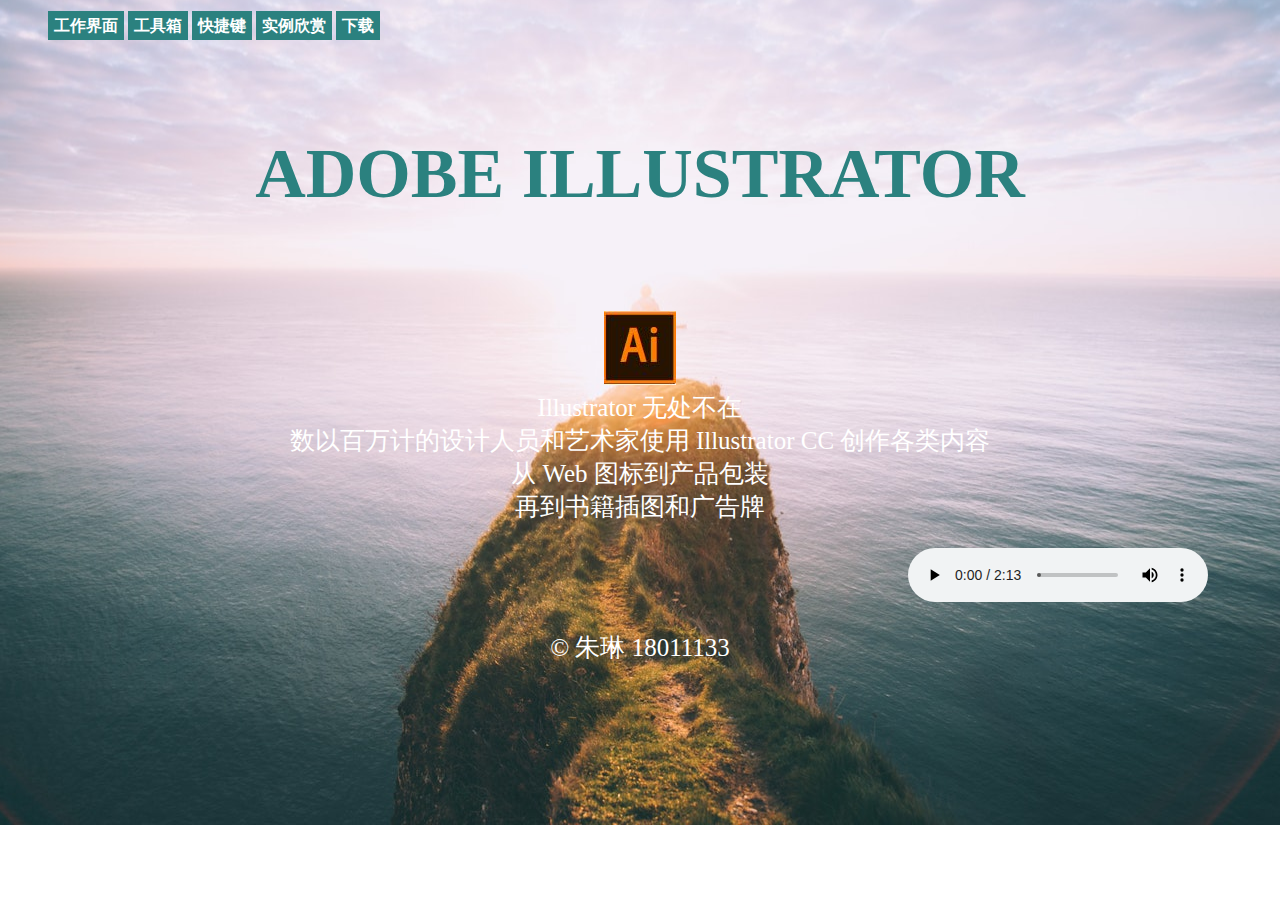
<file: index.html>
<!DOCTYPE html>
<html>
<head>
<meta charset="utf-8">
        <meta http-equiv="X-UA-Compatible" content="IE=edge">
        <title>WELCOME TO Adobe Illustrator </title>
        <meta name="description" content="An interactive getting started guide for AI.">
        <link rel="stylesheet" href="main.css">
</head>

<body >
    <!--navbar-->
<ul>
   <li><a href="page0.html">工作界面</a></li>
   <li><a href="page0.html">工具箱</a></li>
   <li><a href="page0.html">快捷键</a></li>
   <li><a href="page1.html">实例欣赏</a></li>
   <li><a href="https://creative.adobe.com/zh-cn/products/download/illustrator?promoid=Y69SGWKS&mv=other" target="_blank">下载</a></li>
</ul>
    
    <h1>
      <strong>ADOBE ILLUSTRATOR</strong>
    </h1>  
       <p>
           <img src="images/AI.JPG"/><br>
           Illustrator 无处不在
           <br>
           数以百万计的设计人员和艺术家使用 Illustrator CC 创作各类内容
           <br>从 Web 图标到产品包装
           <br>再到书籍插图和广告牌
       </p>
    <audio controls="controls" height="70" width="100">
  <source src="music.mp3" type="audio/mp3" />
  <source src="music.ogg" type="audio/ogg" />
  <embed height="100" width="70" src="music.mp3" />
</audio>
<footer>
  <p>© 朱琳 18011133</p>
</footer>
</body>
</html>
</file>
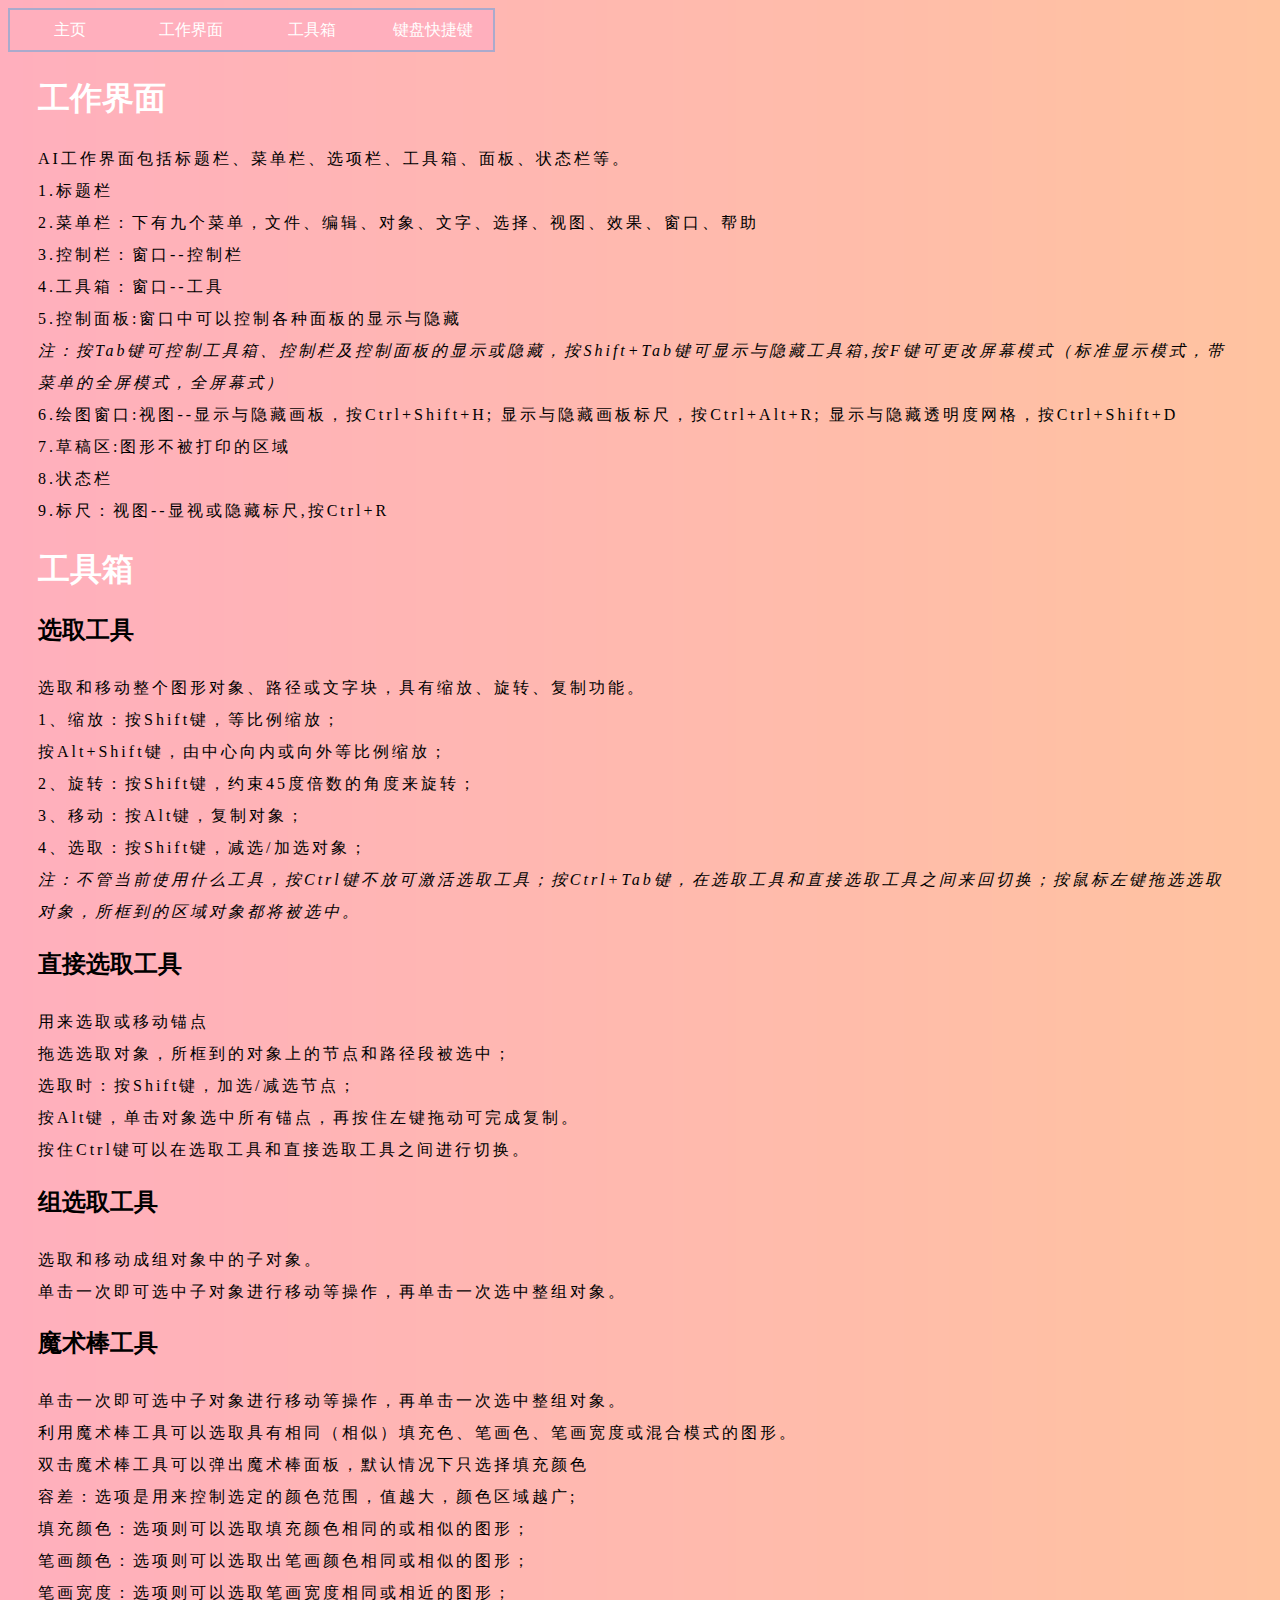
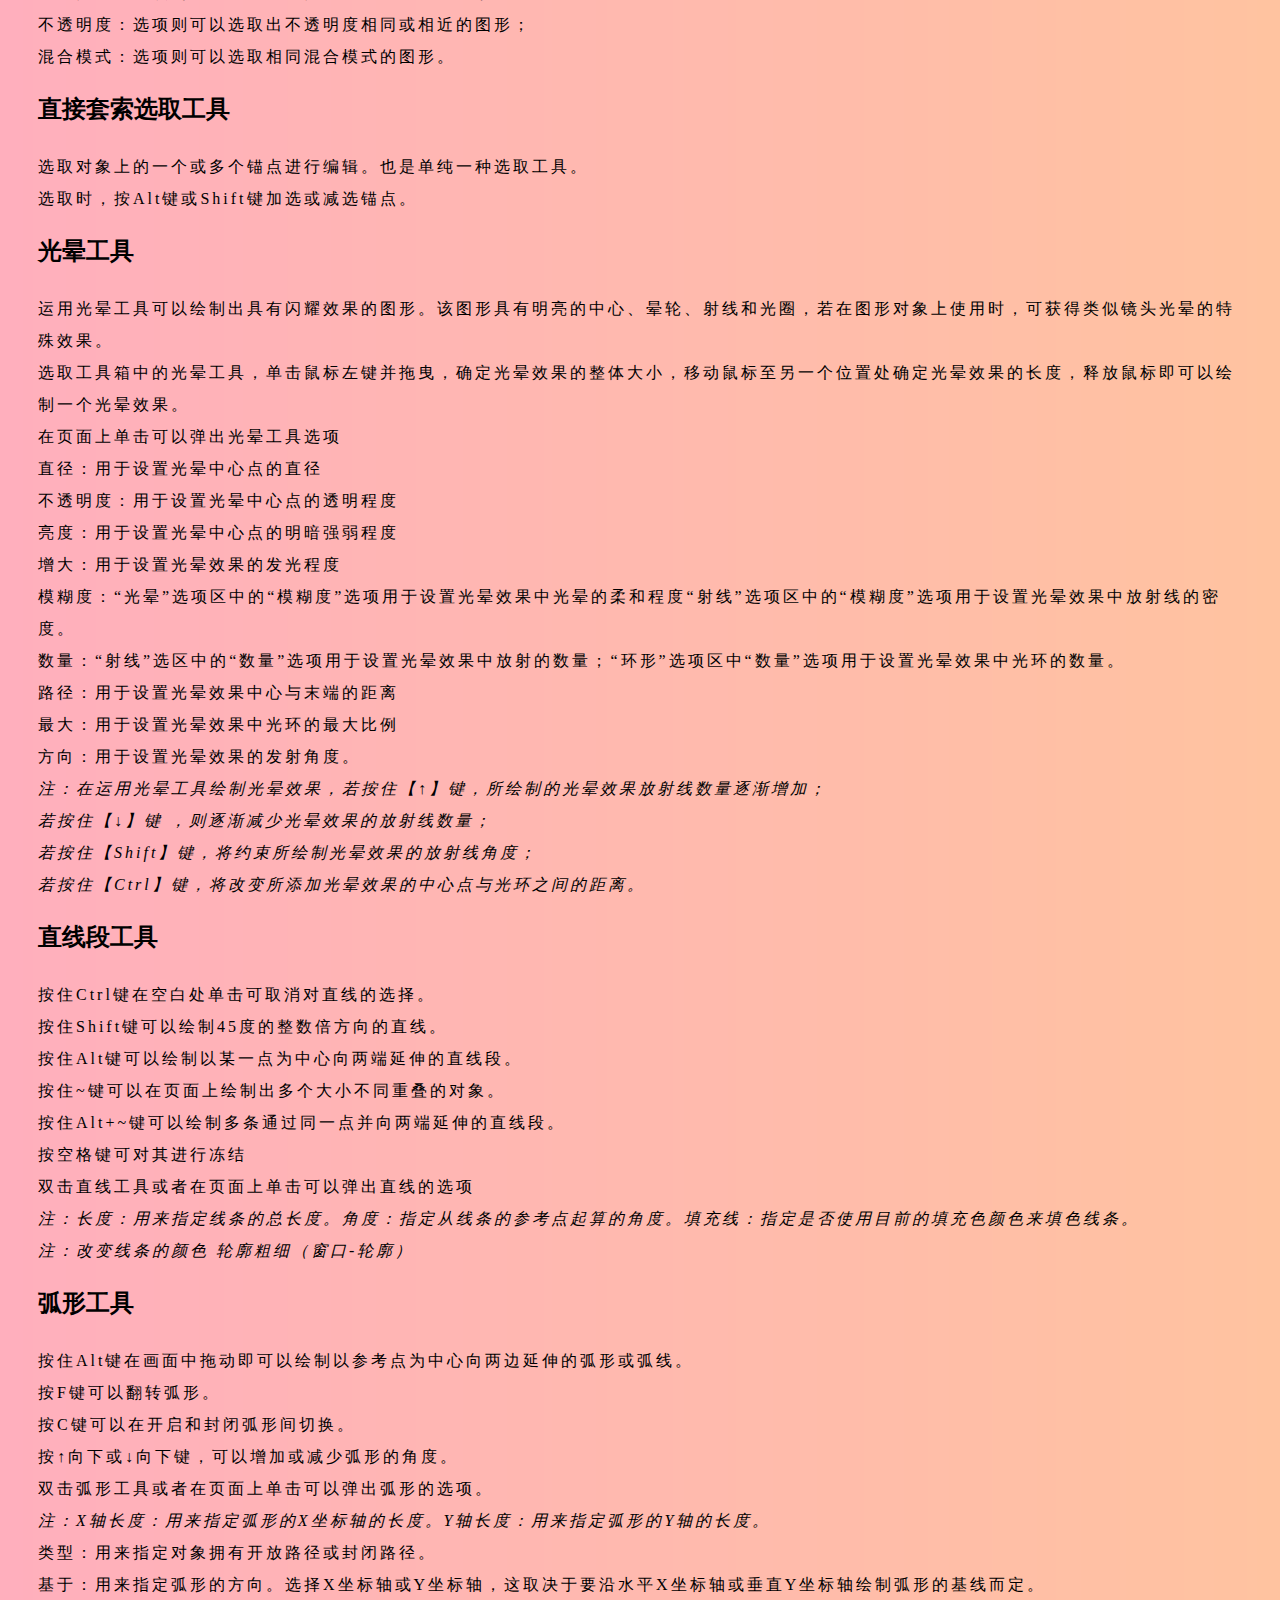
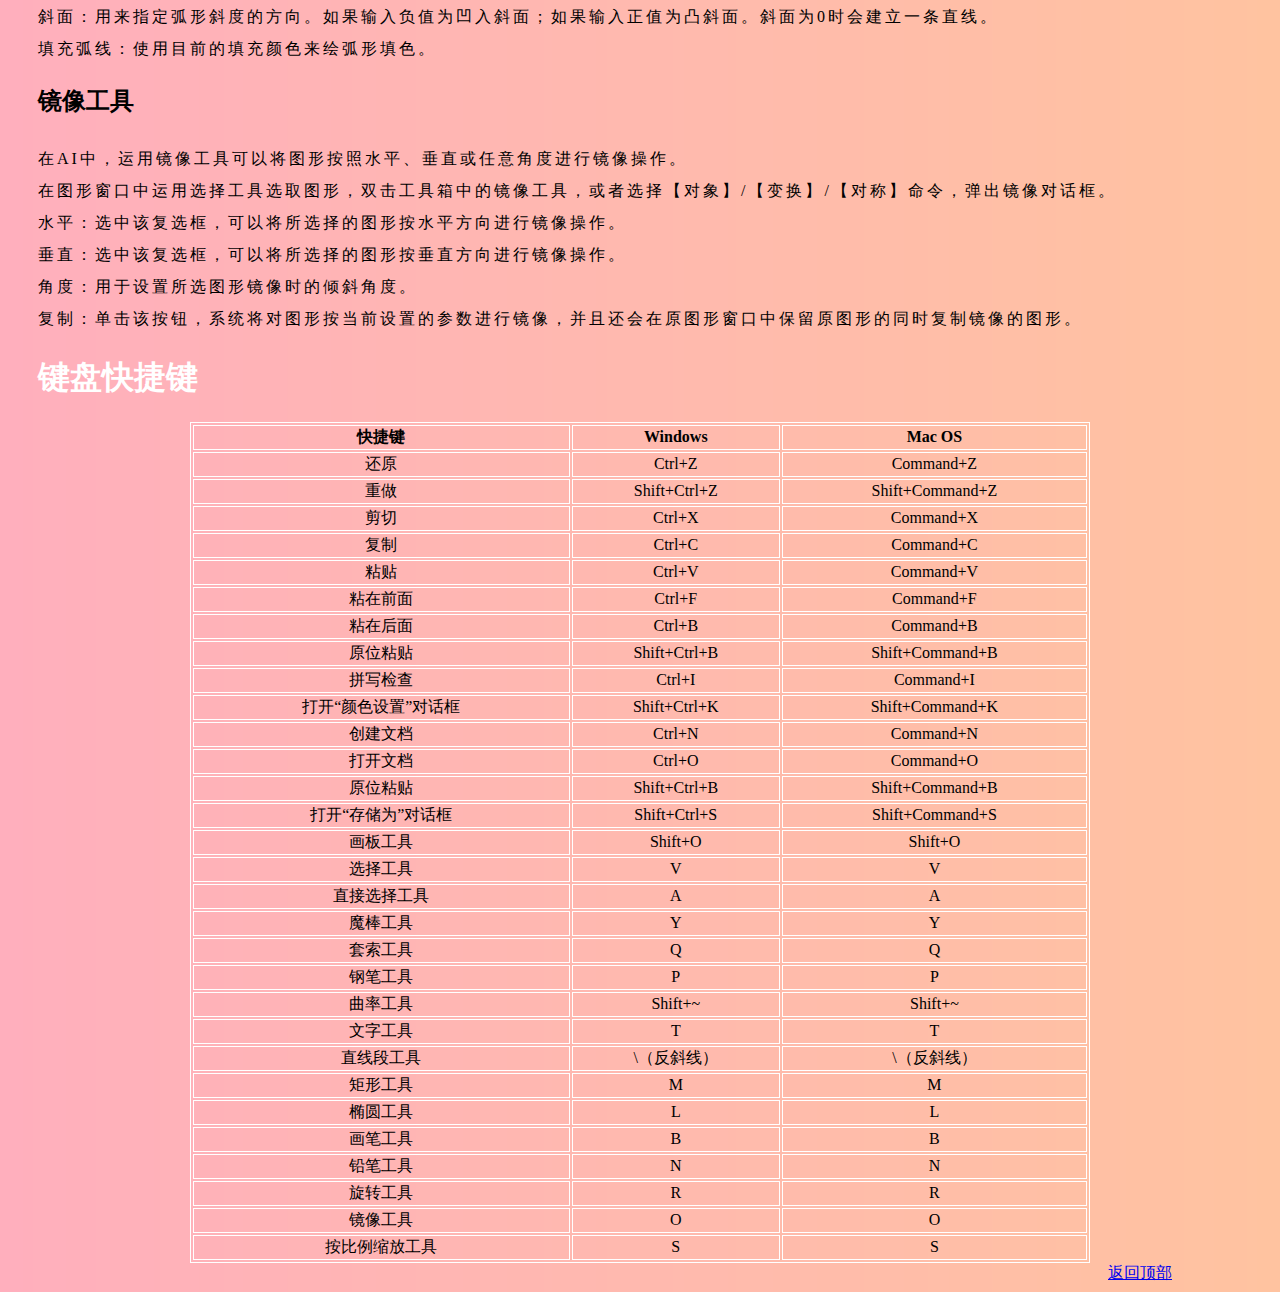
<file: page0.html>
<!DOCTYPE html>
<html>
<head>
<meta charset="utf-8">
        <meta http-equiv="X-UA-Compatible" content="IE=edge">
        <title>WELCOME TO Adobe Illustrator </title>
        <meta name="description" content="An interactive getting started guide for AI.">
        <link rel="stylesheet" href="page0.css">
</head>
<body>
<div class="menuDiv">
		<ul>
			<li>
                <a href="index.html">主页</a>
			</li> 
			<li>
				<a href="#工作界面">工作界面</a>
			</li> 
			<li>
				<a href="#">工具箱</a>
				<ul>
					<li><a href="#选取工具">选取工具</a></li>
					<li><a href="#直接选取工具">直接选取工具</a></li>
					<li><a href="#组选取工具">组选取工具</a></li>
					<li><a href="#魔术棒工具">魔术棒工具</a></li>
					<li><a href="#直接套索选取工具">直接套索选取工具</a></li>
                    <li><a href="#光晕工具">光晕工具</a></li>
                    <li><a href="#直线段工具">直线段工具</a></li>
                    <li><a href="#弧形工具">弧形工具</a></li>
                    <li><a href="#镜像工具">镜像工具</a></li>
				</ul>
			</li> 
			<li>
				<a href="#键盘快捷键">键盘快捷键</a>
			</li> 
		</ul>
	</div>
        <h1>
            <a name="工作界面">工作界面</a>  
        </h1>
        <p class="spread">
            AI工作界面包括标题栏、菜单栏、选项栏、工具箱、面板、状态栏等。<br>
            1.标题栏<br>
            2.菜单栏：下有九个菜单，文件、编辑、对象、文字、选择、视图、效果、窗口、帮助<br>
            3.控制栏：窗口--控制栏<br>
            4.工具箱：窗口--工具<br>
            5.控制面板:窗口中可以控制各种面板的显示与隐藏<br>
                <i>注：按Tab键可控制工具箱、控制栏及控制面板的显示或隐藏，按Shift+Tab键可显示与隐藏工具箱,按F键可更改屏幕模式（标准显示模式，带菜单的全屏模式，全屏幕式）</i><br>
            6.绘图窗口:视图--显示与隐藏画板，按Ctrl+Shift+H;   显示与隐藏画板标尺，按Ctrl+Alt+R;   显示与隐藏透明度网格，按Ctrl+Shift+D<br>
            7.草稿区:图形不被打印的区域<br>
            8.状态栏<br>
            9.标尺：视图--显视或隐藏标尺,按Ctrl+R
        </p>
        
        <h1>
            工具箱
        </h1>
        
    <h2><a name="选取工具">选取工具</a></h2><br>
 <p class="spread">
     选取和移动整个图形对象、路径或文字块，具有缩放、旋转、复制功能。<br>
 1、缩放：按Shift键，等比例缩放；<br>
       按Alt+Shift键，由中心向内或向外等比例缩放；<br>
 2、旋转：按Shift键，约束45度倍数的角度来旋转；<br>
 3、移动：按Alt键，复制对象；<br>
 4、选取：按Shift键，减选/加选对象；<br>
 <i>注：不管当前使用什么工具，按Ctrl键不放可激活选取工具；按Ctrl+Tab键，在选取工具和直接选取工具之间来回切换；按鼠标左键拖选选取对象，所框到的区域对象都将被选中。</i><br>
</p>
<h2><a name="直接选取工具">直接选取工具</a></h2><br>
    <p class="spread">
 用来选取或移动锚点<br>
 拖选选取对象，所框到的对象上的节点和路径段被选中；<br>
 选取时：按Shift键，加选/减选节点；<br>
        按Alt键，单击对象选中所有锚点，再按住左键拖动可完成复制。<br>
        按住Ctrl键可以在选取工具和直接选取工具之间进行切换。<br>
    </p>
    
<h2><a name="组选取工具">组选取工具</a></h2><br>
    <p class="spread">
 选取和移动成组对象中的子对象。<br>
 单击一次即可选中子对象进行移动等操作，再单击一次选中整组对象。<br>
    </p>

<h2><a name="魔术棒工具">魔术棒工具</a></h2><br>  
    <p class="spread">
 单击一次即可选中子对象进行移动等操作，再单击一次选中整组对象。<br>
 利用魔术棒工具可以选取具有相同（相似）填充色、笔画色、笔画宽度或混合模式的图形。<br>
 双击魔术棒工具可以弹出魔术棒面板，默认情况下只选择填充颜色<br>
 容差：选项是用来控制选定的颜色范围，值越大，颜色区域越广;<br>
 填充颜色：选项则可以选取填充颜色相同的或相似的图形；<br>
 笔画颜色：选项则可以选取出笔画颜色相同或相似的图形；<br>
 笔画宽度：选项则可以选取笔画宽度相同或相近的图形；<br>
 不透明度：选项则可以选取出不透明度相同或相近的图形；<br>
 混合模式：选项则可以选取相同混合模式的图形。<br>
    </p>   
<h2><a name="直接套索选取工具">直接套索选取工具</a></h2><br>
    <p class="spread">
 选取对象上的一个或多个锚点进行编辑。也是单纯一种选取工具。<br>
 选取时，按Alt键或Shift键加选或减选锚点。 <br>
    </p>    
    <h2><a name="光晕工具">光晕工具</a></h2><br>
    <p class="spread">
 运用光晕工具可以绘制出具有闪耀效果的图形。该图形具有明亮的中心、晕轮、射线和光圈，若在图形对象上使用时，可获得类似镜头光晕的特殊效果。<br>
 选取工具箱中的光晕工具，单击鼠标左键并拖曳，确定光晕效果的整体大小，移动鼠标至另一个位置处确定光晕效果的长度，释放鼠标即可以绘制一个光晕效果。<br>
 在页面上单击可以弹出光晕工具选项<br>
 直径：用于设置光晕中心点的直径<br>
 不透明度：用于设置光晕中心点的透明程度<br>
 亮度：用于设置光晕中心点的明暗强弱程度<br>
 增大：用于设置光晕效果的发光程度<br>
 模糊度：“光晕”选项区中的“模糊度”选项用于设置光晕效果中光晕的柔和程度“射线”选项区中的“模糊度”选项用于设置光晕效果中放射线的密度。<br>
 数量：“射线”选区中的“数量”选项用于设置光晕效果中放射的数量；“环形”选项区中“数量”选项用于设置光晕效果中光环的数量。<br>
 路径：用于设置光晕效果中心与末端的距离<br>
 最大：用于设置光晕效果中光环的最大比例<br>
 方向：用于设置光晕效果的发射角度。<br>
 <i>注：在运用光晕工具绘制光晕效果，若按住【↑】键，所绘制的光晕效果放射线数量逐渐增加；<br>若按住【↓】键 ，则逐渐减少光晕效果的放射线数量；<br>若按住【Shift】键，将约束所绘制光晕效果的放射线角度；<br>若按住【Ctrl】键，将改变所添加光晕效果的中心点与光环之间的距离。</i><br>
    </p>
 <h2><a name="直线段工具">直线段工具</a></h2><br>
    <p class="spread">
 按住Ctrl键在空白处单击可取消对直线的选择。<br>
 按住Shift键可以绘制45度的整数倍方向的直线。<br>
 按住Alt键可以绘制以某一点为中心向两端延伸的直线段。<br>
 按住~键可以在页面上绘制出多个大小不同重叠的对象。<br>
 按住Alt+~键可以绘制多条通过同一点并向两端延伸的直线段。<br>
 按空格键可对其进行冻结<br>
 双击直线工具或者在页面上单击可以弹出直线的选项<br>
 <i>注：长度：用来指定线条的总长度。角度：指定从线条的参考点起算的角度。填充线：指定是否使用目前的填充色颜色来填色线条。</i><br>
 <i>注：改变线条的颜色  轮廓粗细（窗口-轮廓）</i><br>
    </p>  
 <h2><a name="弧形工具">弧形工具</a></h2><br>
    <p class="spread">
 按住Alt键在画面中拖动即可以绘制以参考点为中心向两边延伸的弧形或弧线。<br>
 按F键可以翻转弧形。<br>
 按C键可以在开启和封闭弧形间切换。<br>
 按↑向下或↓向下键，可以增加或减少弧形的角度。<br>
 双击弧形工具或者在页面上单击可以弹出弧形的选项。<br>
 <i>注：X轴长度：用来指定弧形的X坐标轴的长度。Y轴长度：用来指定弧形的Y轴的长度。</i><br>
 类型：用来指定对象拥有开放路径或封闭路径。<br>
 基于：用来指定弧形的方向。选择X坐标轴或Y坐标轴，这取决于要沿水平X坐标轴或垂直Y坐标轴绘制弧形的基线而定。<br>
 斜面：用来指定弧形斜度的方向。如果输入负值为凹入斜面；如果输入正值为凸斜面。斜面为0时会建立一条直线。<br>
 填充弧线：使用目前的填充颜色来绘弧形填色。<br>
    </p>
 <h2><a name="镜像工具">镜像工具</a></h2><br>
    <p class="spread">
 在AI中，运用镜像工具可以将图形按照水平、垂直或任意角度进行镜像操作。<br>
 在图形窗口中运用选择工具选取图形，双击工具箱中的镜像工具，或者选择【对象】/【变换】/【对称】命令，弹出镜像对话框。<br>
 水平：选中该复选框，可以将所选择的图形按水平方向进行镜像操作。<br>
 垂直：选中该复选框，可以将所选择的图形按垂直方向进行镜像操作。<br>
 角度：用于设置所选图形镜像时的倾斜角度。<br>
 复制：单击该按钮，系统将对图形按当前设置的参数进行镜像，并且还会在原图形窗口中保留原图形的同时复制镜像的图形。<br>
    </p>
    <h1><a name="键盘快捷键">
    键盘快捷键
    </a></h1>
    <p class="spread">   </p>
    <p>   </p>
    <p>   </p>
    <p>   </p>
    <table border="1" bordercolor="white" cell-spacing="60" align="center" width="900">
<tr>
<th>快捷键</th>
<th>Windows</th>
<th>Mac OS</th>    
</tr>
<tr>
<td>还原</td>
<td>Ctrl+Z</td>
<td>Command+Z</td>
</tr>
<tr>
<td>重做</td>
<td>Shift+Ctrl+Z</td>
<td>Shift+Command+Z</td>
</tr>
<tr>
<td>剪切</td>
<td>Ctrl+X</td>
<td>Command+X</td>
</tr>
<tr>
<td>复制</td>
<td>Ctrl+C</td>
<td>Command+C</td>
</tr>
        <tr>
<td>粘贴</td>
<td>Ctrl+V</td>
<td>Command+V</td>
</tr>
        <tr>
<td>粘在前面</td>
<td>Ctrl+F</td>
<td>Command+F</td>
</tr>
        <tr>
<td>粘在后面</td>
<td>Ctrl+B</td>
<td>Command+B</td>
</tr>
        <tr>
<td>原位粘贴</td>
<td>Shift+Ctrl+B</td>
<td>Shift+Command+B</td>
</tr>
   <tr>
<td>拼写检查</td>
<td>Ctrl+I</td>
<td>Command+I</td>
</tr>
         <tr>
<td>打开“颜色设置”对话框</td>
<td>Shift+Ctrl+K</td>
<td>Shift+Command+K</td>
</tr>
         <tr>
<td>创建文档</td>
<td>Ctrl+N</td>
<td>Command+N</td>
</tr>
         <tr>
<td>打开文档</td>
<td>Ctrl+O</td>
<td>Command+O</td>
</tr>
         <tr>
<td>原位粘贴</td>
<td>Shift+Ctrl+B</td>
<td>Shift+Command+B</td>
</tr>
         <tr>
<td>打开“存储为”对话框</td>
<td>Shift+Ctrl+S</td>
<td>Shift+Command+S</td>
</tr>
   <tr>
<td>画板工具</td>
<td>Shift+O</td>
<td>Shift+O</td>
</tr>  
    <tr>
<td>选择工具</td>
<td>V</td>
<td>V</td>
</tr> 
   <tr>
<td>直接选择工具</td>
<td>A</td>
<td>A</td>
</tr> 
    <tr>
<td>魔棒工具</td>
<td>Y</td>
<td>Y</td>
</tr>   
     <tr>
<td>套索工具</td>
<td>Q</td>
<td>Q</td>
</tr>   
   <tr>
<td>钢笔工具</td>
<td>P</td>
<td>P</td>
</tr> 
      <tr>
<td>曲率工具</td>
<td>Shift+~</td>
<td>Shift+~</td>
</tr>   
     <tr>
<td>文字工具</td>
<td>T</td>
<td>T</td>
</tr>  
     <tr>
<td>直线段工具</td>
<td>\（反斜线）</td>
<td>\（反斜线）</td>
   </tr> 
   <tr>
<td>矩形工具</td>
<td>M</td>
<td>M</td>
   </tr> 
    <tr>
<td>椭圆工具</td>
<td>L</td>
<td>L</td>
    </tr> 
    <tr>
<td>画笔工具</td>
<td>B</td>
<td>B</td>
    </tr> 
     <tr>
<td>铅笔工具</td>
<td>N</td>
<td>N</td>
    </tr> 
    <tr>
<td>旋转工具</td>
<td>R</td>
<td>R</td>
    </tr> 
    <tr>
<td>镜像工具</td>
<td>O</td>
<td>O</td>
    </tr> 
     <tr>
<td>按比例缩放工具</td>
<td>S</td>
<td>S</td>
    </tr> 
</table>
    <a href="#top" target="_self" id="up">返回顶部</a>

</body>
</html>
</file>
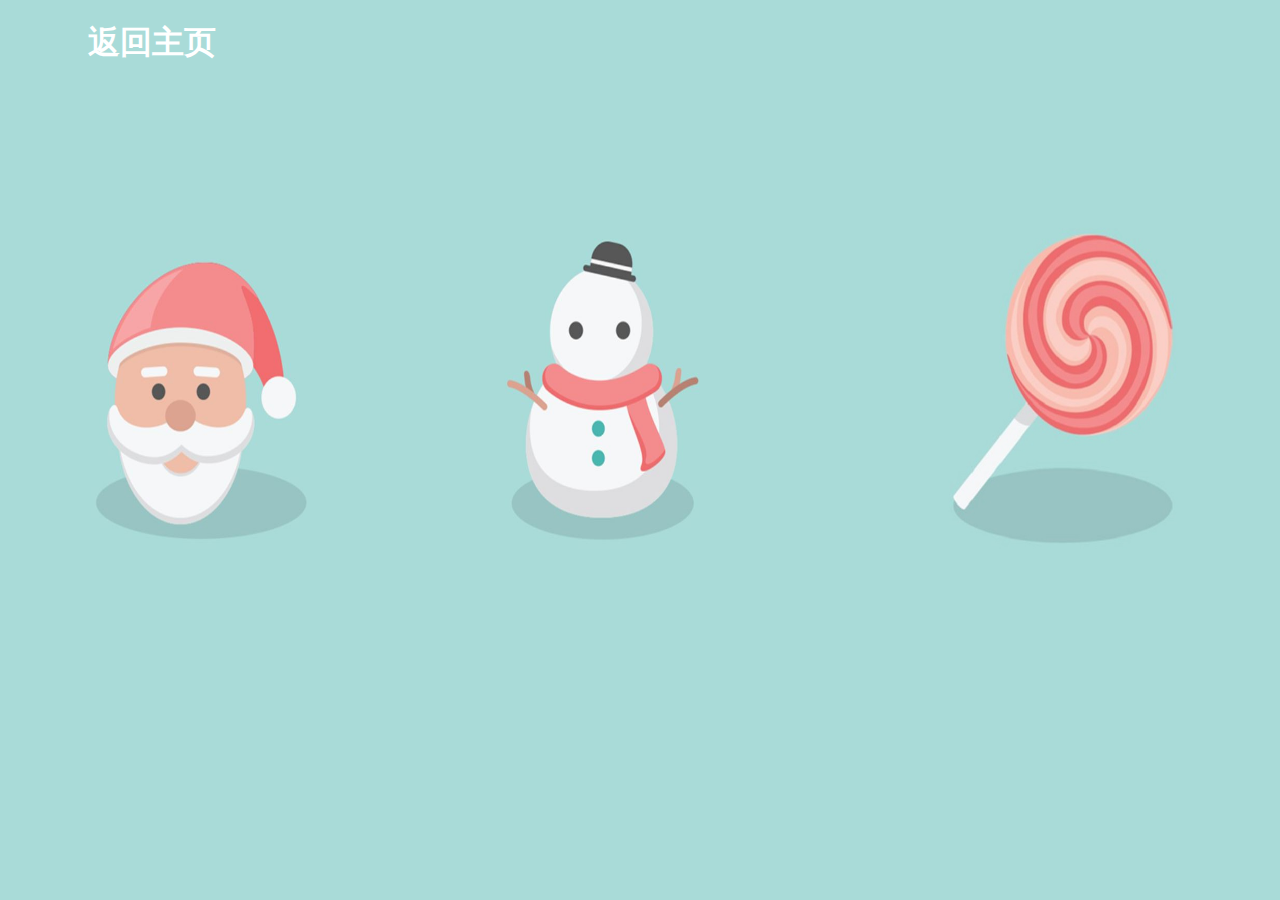
<file: page1.html>
<!DOCTYPE html>
<html>
<head>
<meta charset="utf-8">
        <meta http-equiv="X-UA-Compatible" content="IE=edge">
        <title>WELCOME TO Adobe Illustrator </title>
        <meta name="description" content="An interactive getting started guide for AI.">
        <link rel="stylesheet" href="page1.css">
</head>
    
<body>
    <h1><a href="index.html"><font color="white">返回主页</font></a></h1>
    <p>
    <img src="images/candy.JPG" alt="candy" width="400" height="400" align="right">
    <img src="images/snowman.JPG" alt="snowman" width="400" height="400" align="center"> 
    <img src="images/XMS.JPG" alt="xms" width="400" height="400" align="left">
    </p>
</body>
</file>
<file: main.css>
<style>
ul
{
list-style-type:none;
margin:0;
padding:0;
padding-top:6px;
padding-bottom:6px;
}
li
{
display:inline;
}
a:link,a:visited
{
font-weight:bold;
color:#FFFFFF;
background-color:#2b817f;
text-align:center;
padding:6px;
text-decoration:none;
text-transform:uppercase;
}
a:hover,a:active
{
background-color:#2b817f;
}
h1
{
    text-align:center; font-size: 70px; padding: 50px; color:#2b817f;font-weight: 900; font-family:cursive;
}
p
{
   text-align: center; font-size: 25px; color:white;
}
body
{
    background-image: url(images/sunrise.jpg);background-position:center;background-repeat: no-repeat;
}
audio
{
    margin-left: 900px;position:relative;
}
</style>
</file>
<file: page0.css>
.menuDiv { 
		border: 2px solid #aac; 
		overflow: hidden; 
		display:inline-block;
	}
	
	/* 去掉a标签的下划线 */
	.menuDiv a {
		text-decoration: none;
	}
	
	/* 设置ul和li的样式 */
	.menuDiv ul , .menuDiv li {
		list-style: none;
		margin: 0;
		padding: 0;
		float: left;
	} 
	
	/* 设置二级菜单绝对定位，并隐藏 */
	.menuDiv > ul > li > ul {
		position: absolute;
		display: none;
	}

	/* 设置二级菜单的li的样式 */
	.menuDiv > ul > li > ul > li {
		float: none;
	}
  
	/* 鼠标放在一级菜单上，显示二级菜单 */
	.menuDiv > ul > li:hover ul {
		display: block;
	}

	/* 一级菜单 */
	.menuDiv > ul > li > a {
		width: 120px;
		line-height: 40px;
		color: white;
		background-color: #ffafbd;
		text-align: center;
		border-left: 1px solid #ffafbd;
		display: block;
	}
	
	/* 在一级菜单中，第一个不设置左边框 */
	.menuDiv > ul > li:first-child > a {
		border-left: none;
	}

	/* 在一级菜单中，鼠标放上去的样式 */
	.menuDiv > ul > li > a:hover {
		color: #f0f;
		background-color: #bcf;
	}

	/* 二级菜单 */
	.menuDiv > ul > li > ul > li > a {
		width: 120px;
		line-height: 36px;
		color: white;
		background-color: #ffafbd;
		text-align: center;
		border: 1px solid #ccc;
		border-top: none;
		display: block;
	}
	
	/* 在二级菜单中，第一个设置顶边框 */
	.menuDiv > ul > li > ul > li:first-child > a {
		border-top: 1px solid #ccc;
	}
	
	/* 在二级菜单中，鼠标放上去的样式 */
	.menuDiv > ul > li > ul > li > a:hover {
		color: #a4f;
		background-color: #ffafbd;
	}
body
{
background-image:url(images/Roseanna.jpg);
}
h1
{
    color:white
}
p.spread{letter-spacing:3px;}
p{line-height: 2em}
h1,h2,p
{
margin-left:30px; margin-right:30px 
}
h2
{
    margin-bottom:-8px;
}
td
{
    text-align: center;
}
#up{
     margin-left: 1100px;
}
</file>
<file: page1.css>
body
{
    background-color: #a9dbd8
}
img{margin-top: 100px}
h1
{
margin-left: 80px;
}
<style>
a:hover {color:#f06d77; background-color: #a9dbd8;}	
a:active {color:#f06d77;}	/* 正在被点击的链接 */
a {text-decoration: none;}
</style>
</file>
